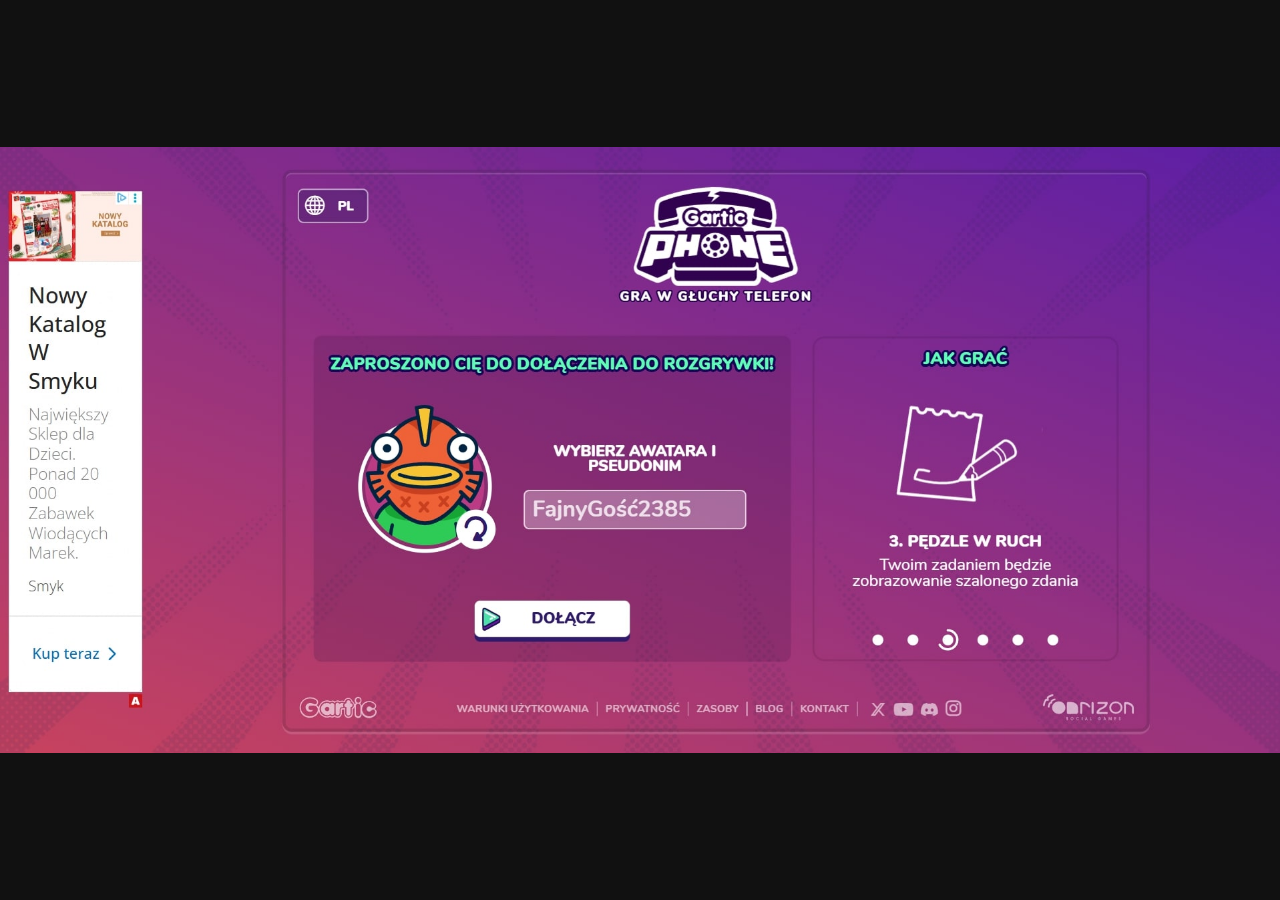
<file: index.html>
<!DOCTYPE html>
<html lang="pl">
<head>
<!-- Google tag (gtag.js) -->
<script async src="https://www.googletagmanager.com/gtag/js?id=G-97GVW0TY7J"></script>
<script>
  window.dataLayer = window.dataLayer || [];
  function gtag(){dataLayer.push(arguments);}
  gtag('js', new Date());

  gtag('config', 'G-97GVW0TY7J');
</script>
  
<!-- Tytuł strony -->
<meta property="og:title" content="Gartic Phone - Gra w głuchy telefon">

<!-- Opis -->
<meta property="og:description" content="Sieciowa gra w głuchy telefon! Zagraj w tę popularną grę bezpłatnie już teraz">

<!-- Obrazek podglądu (min. 1200x630px rekomendowane) -->
<meta property="og:image" content="https://garticphone.com/images/thumb.png">

<!-- Typ treści -->
<meta property="og:type" content="website">

<!-- URL strony -->
<meta property="og:url" content="https://mikolajswiatek283.github.io/rayzer.github.io/">
<meta property="og:image:width" content="1952">
<meta property="og:image:height" content="1153">

<meta name="twitter:title" content="Gartic Phone - Gra w głuchy telefon">
<meta name="twitter:description" content="Sieciowa gra w głuchy telefon! Zagraj w tę popularną grę bezpłatnie już teraz">
<meta name="twitter:card" content="summary_large_image">
<meta name="twitter:image" content="https://garticphone.com/images/thumb.png">
  
    <meta charset="UTF-8">
    <title>Gartic Phone - Gra w głuchy telefon</title>
    <link rel="stylesheet" href="style.css">
</head>

<body>
    
    <img src="gartic.jpg" class="gartic" alt="DOŁĄCZ"
     onclick="init()">

    <script src='index.js'></script> 
</body>
</html>
</file>
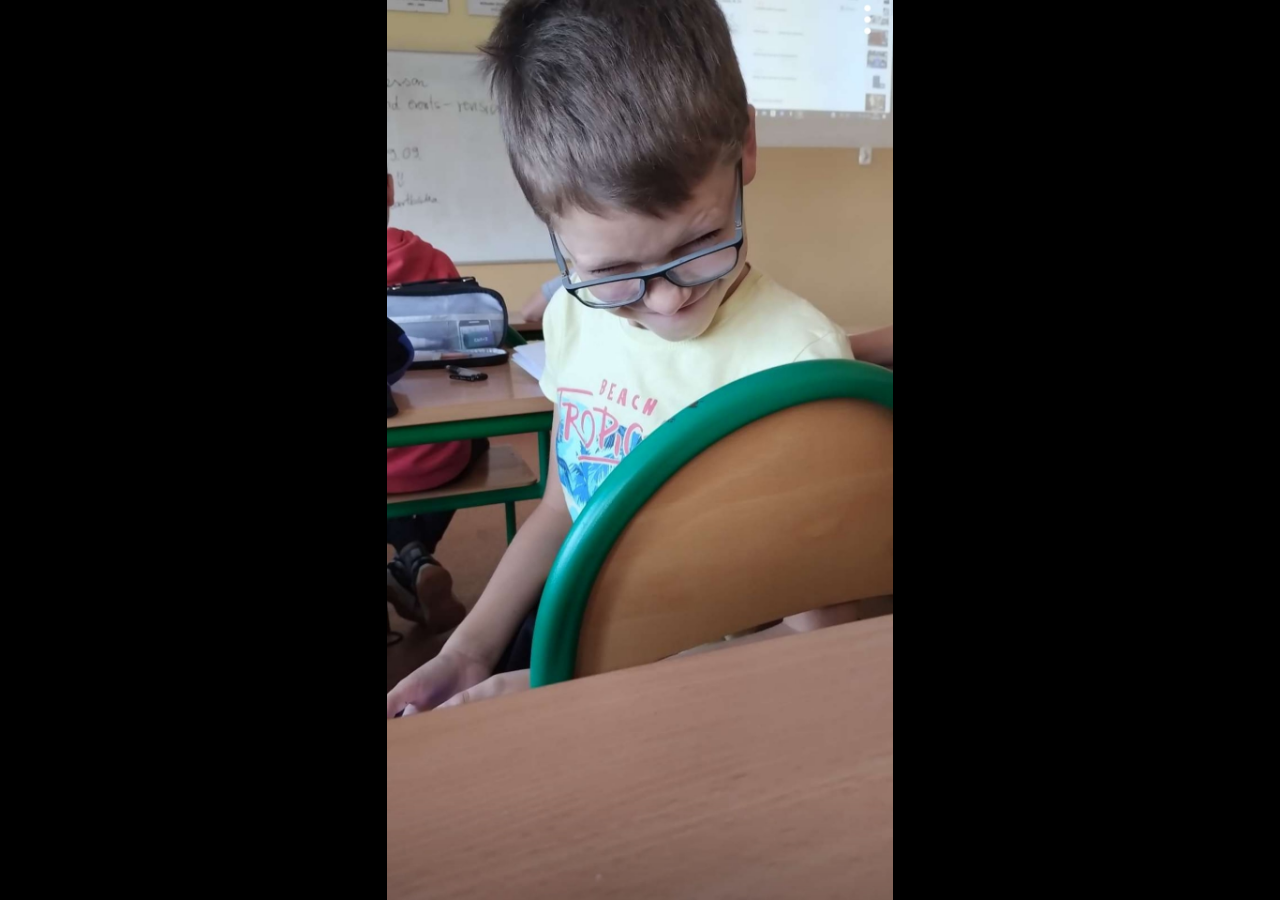
<file: childwin.html>
<!DOCTYPE html>
<html lang="pl">
<head>
    <meta charset="UTF-8">
    <title>rayzer</title>
    <style>
        body {
            margin: 0;
            background: black;
            display: flex;
            justify-content: center;
            align-items: center;
            height: 100vh;
        }
        img {
            max-width: 100vw;
            max-height: 100vh;
            object-fit: contain;
        }
    </style>
</head>
<body>
    <img src="kowciu.jpg" alt="Obraz">
</body>
</html>
</file>
<file: style.css>
body {
  background: #111;
  color: #0f0;
  font-family: monospace;
  display: flex;
  flex-direction: column;
  align-items: center;
  justify-content: center;
  height: 100vh;
  margin: 0;
  overflow: hidden;
}

.box {
  border: 2px solid #0f0;
  padding: 20px;
  border-radius: 10px;
  box-shadow: 0 0 20px #0f0;
  text-align: center;
}

.gartic {
  max-width: 100vw;
  max-height: 100vh;
  object-fit: contain;
  display: block;
}
</file>
